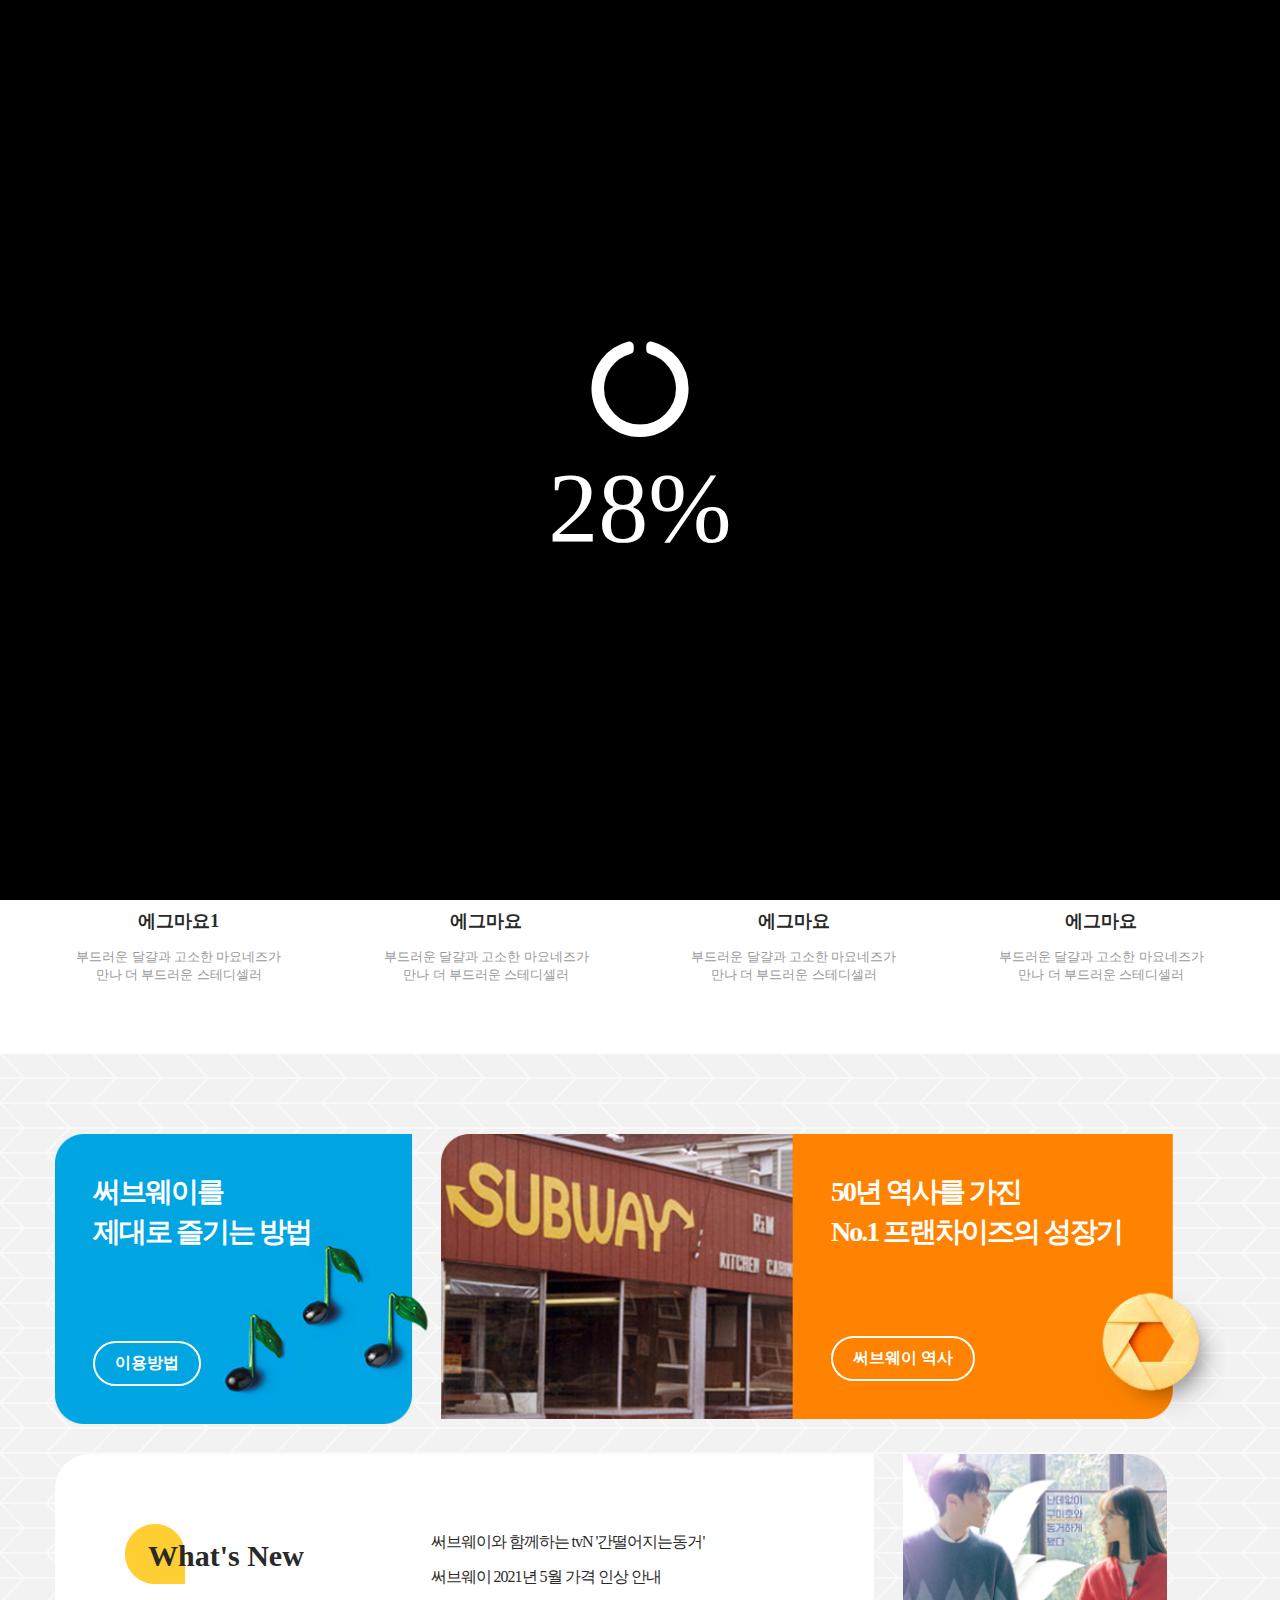
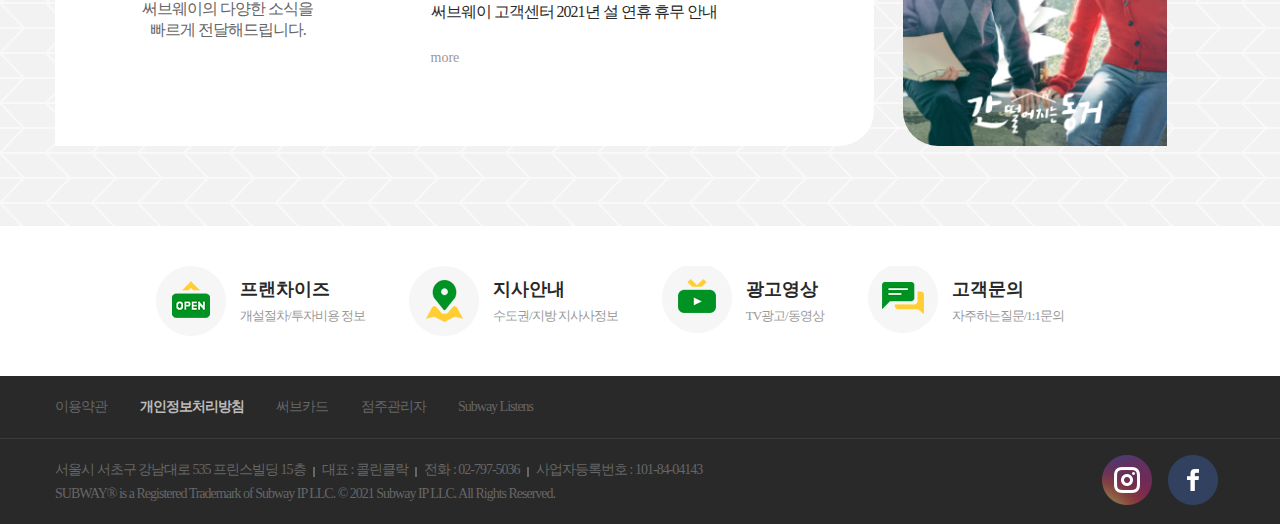
<file: index.html>
<!DOCTYPE html>
<html lang="ko">
<head>
    <meta charset="UTF-8">
    <meta http-equiv="X-UA-Compatible" content="IE=edge">
    <meta name="viewport" content="width=device-width, initial-scale=1.0">
    <title>써브웨이</title>
    <link rel="stylesheet" href="./css/slick.css">
    <link rel="stylesheet" href="https://use.fontawesome.com/releases/v5.7.0/css/all.css">
    <link rel="stylesheet" href="./css/index.css">
    <script src="./js/jquery-1.12.4.min.js"></script>
    <script src="./js/jquery-ui.min.js"></script>
    <script src="./js/slick.min.js"></script>
</head>
<body>
    

    <div id="header">
        <div class="mobtop">
            <h1><a href="#"><img src="./images/logo_w.png" alt="써브웨이"></a></h1>
            <div class="ham">열기</div>
        </div>
        <div class="pcmobcover">
            <div class="pcmob">
                <div class="inner topmenu">
                    <h1><a href="#"><img src="./images/logo_w.png" alt="써브웨이"></a></h1>
                    <div class="meminfo">
                        로그인 해주세요.<br>
                        아직 회원이 아니신가요?
                    </div>
                    <div class="membership">
                        <a href="#">로그인</a>
                        <a href="#">회원가입</a>
                        <a href="#">
                            <img src="./images/icon_utill_global.png" alt="써브웨이글로벌스토어">
                        </a>
                    </div>
                    <div class="closet">
                        <a href="javascript:;">설정</a>
                        <a href="javascript:;">닫기</a>
                    </div>
                </div>
                <div class="order">
                    <ul>
                        <li><a href="javascript:;">FAST-SUB</a></li>
                        <li><a href="javascript:;">HOME-SUB</a></li>
                        <li><a href="javascript:;">단체주문</a></li>
                        <li><a href="javascript:;">써브카드</a></li>
                        <li><a href="javascript:;">쿠폰</a></li>
                        <li><a href="javascript:;">e-Gift</a></li>
                    </ul>
                </div>
                <div id="nav">
                    <ul class="depth1 inner cf">
                            <li><a href="#">메뉴소개</a>
                                <ul class="depth2">
                                    <li><a href="#">샌드위치</a></li>
                                    <li><a href="#">랩ㆍ기타</a></li>
                                    <li><a href="#">찹샐러드</a></li>
                                    <li><a href="#">아침메뉴</a></li>
                                    <li><a href="#">스마일썹</a></li>
                                    <li><a href="#">단체메뉴</a></li>
                                </ul>
                            </li>
                            <li><a href="#">이용방법</a>
                                <ul class="depth2">
                                    <li><a href="#">써브웨이 이용방법</a></li>
                                    <li><a href="#">단체메뉴 이용방법</a></li>
                                    <li><a href="#">신선한 재료 소개</a></li>
                                    <li><a href="#">App 이용방법</a></li>
                                </ul>
                            </li>
                            <li><a href="#">새소식</a>
                                <ul class="depth2">
                                    <li><a href="#">이벤트ㆍ프로모션</a></li>
                                    <li><a href="#">뉴스ㆍ공지사항</a></li>
                                    <li><a href="#">광고영상</a></li>
                                </ul>
                            </li>
                            <li><a href="#">써브웨이</a>
                                <ul class="depth2">
                                    <li><a href="#">써브웨이 역사</a></li>
                                    <li><a href="#">써브웨이 약속</a></li>
                                    <li><a href="#">샌드위치 아티스트 지원</a></li>
                                    <li><a href="#">매장찾기</a></li>
                                </ul>
                            </li>
                            <li><a href="#">가맹점</a>
                                <ul class="depth2">
                                    <li><a href="#">써브웨이 프랜차이즈</a></li>
                                    <li><a href="#">가맹관련 FAQ</a></li>
                                    <li><a href="#">가맹신청ㆍ문의</a></li>
                                    <li><a href="#">지사안내</a></li>
                                    <li><a href="#">사업설명회</a></li>
                                </ul>
                            </li>
                            <li><a href="#">온라인 주문</a>
                                <ul class="depth2">
                                    <li><a href="#">FAST-SUB</a></li>
                                    <li><a href="#">HOME-SUB</a></li>
                                    <li><a href="#">단체주문</a></li>
                                </ul>
                            </li>
                    </ul>
                    <div class="bgbox"></div>
                </div>
            </div>
        </div>
        <div class="scrolling-bar"></div>
    </div>


    <div id="main">
        <div class="slideOuter">
            <div class="slideInner">
                <div class="slide slide1">
                    <img src="./images/banner1.jpg" alt="">
                </div>
                <div class="slide slide2">
                    <img src="./images/banner2.jpg" alt="">
                </div>
                <div class="slide slide3">
                    <img src="./images/banner3.png" alt="">
                </div>
                <div class="slide slide4">
                    <img src="./images/banner4.png" alt="">
                </div>
            </div>
        </div>

        <div class="store inner">
            <div class="storeinfo">
                    <div>
                        <a href="#">
                            <img src="./images/icon_map.png" alt="">
                            <strong>매장찾기</strong>
                        </a>
                    </div>
                    <div>
                        <a href="#">
                            <img src="./images/icon_franchise.png" alt="">
                            <strong>가맹신청ㆍ문의</strong>
                        </a>
                    </div>
            </div>
        </div>


        <div class="subwaymenu">
            <div class="">
                <h2>Subway's Menu</h2>
                <div class="title">
                    <ul>
                        <li class="active">클래식</li>
                        <li>프레쉬&amp;라이트</li>
                        <li>프리미엄</li>
                        <li>아침메뉴</li>
                    </ul>
                </div>
                <div class="content">
                    <div data-num="0">
                        <ul>
                            <li>
                                <a href="http://naver.com">
                                    <img src="./images/sandwich_cl06.jpg" alt="">
                                    <strong>에그마요1</strong>
                                    <p>부드러운 달걀과 고소한 마요네즈가 만나 더 부드러운 스테디셀러</p>
                                </a>
                            </li>
                            <li>
                                <a href="#">
                                    <img src="./images/sandwich_cl06.jpg" alt="">
                                    <strong>에그마요</strong>
                                    <p>부드러운 달걀과 고소한 마요네즈가 만나 더 부드러운 스테디셀러</p>
                                </a>
                            </li>
                            <li>
                                <a href="#">
                                    <img src="./images/sandwich_cl06.jpg" alt="">
                                    <strong>에그마요</strong>
                                    <p>부드러운 달걀과 고소한 마요네즈가 만나 더 부드러운 스테디셀러</p>
                                </a>
                            </li>
                            <li>
                                <a href="#">
                                    <img src="./images/sandwich_cl06.jpg" alt="">
                                    <strong>에그마요</strong>
                                    <p>부드러운 달걀과 고소한 마요네즈가 만나 더 부드러운 스테디셀러</p>
                                </a>
                            </li>
                        </ul>
                    </div>
                    <div data-num="1">
                        <ul>
                            <li>
                                <a href="#">
                                    <img src="./images/sandwich_cl06.jpg" alt="">
                                    <strong>에그마요2</strong>
                                    <p>부드러운 달걀과 고소한 마요네즈가 만나 더 부드러운 스테디셀러</p>
                                </a>
                            </li>
                            <li>
                                <a href="#">
                                    <img src="./images/sandwich_cl06.jpg" alt="">
                                    <strong>에그마요</strong>
                                    <p>부드러운 달걀과 고소한 마요네즈가 만나 더 부드러운 스테디셀러</p>
                                </a>
                            </li>
                            <li>
                                <a href="#">
                                    <img src="./images/sandwich_cl06.jpg" alt="">
                                    <strong>에그마요</strong>
                                    <p>부드러운 달걀과 고소한 마요네즈가 만나 더 부드러운 스테디셀러</p>
                                </a>
                            </li>
                            <li>
                                <a href="#">
                                    <img src="./images/sandwich_cl06.jpg" alt="">
                                    <strong>에그마요</strong>
                                    <p>부드러운 달걀과 고소한 마요네즈가 만나 더 부드러운 스테디셀러</p>
                                </a>
                            </li>
                        </ul>
                    </div>
                    <div data-num="2">
                        <ul>
                            <li>
                                <a href="#">
                                    <img src="./images/sandwich_cl06.jpg" alt="">
                                    <strong>에그마요3</strong>
                                    <p>부드러운 달걀과 고소한 마요네즈가 만나 더 부드러운 스테디셀러</p>
                                </a>
                            </li>
                            <li>
                                <a href="#">
                                    <img src="./images/sandwich_cl06.jpg" alt="">
                                    <strong>에그마요</strong>
                                    <p>부드러운 달걀과 고소한 마요네즈가 만나 더 부드러운 스테디셀러</p>
                                </a>
                            </li>
                            <li>
                                <a href="#">
                                    <img src="./images/sandwich_cl06.jpg" alt="">
                                    <strong>에그마요</strong>
                                    <p>부드러운 달걀과 고소한 마요네즈가 만나 더 부드러운 스테디셀러</p>
                                </a>
                            </li>
                            <li>
                                <a href="#">
                                    <img src="./images/sandwich_cl06.jpg" alt="">
                                    <strong>에그마요</strong>
                                    <p>부드러운 달걀과 고소한 마요네즈가 만나 더 부드러운 스테디셀러</p>
                                </a>
                            </li>
                        </ul>
                    </div>
                    <div data-num="3">
                        <ul>
                            <li>
                                <a href="#">
                                    <img src="./images/sandwich_cl06.jpg" alt="">
                                    <strong>에그마요4</strong>
                                    <p>부드러운 달걀과 고소한 마요네즈가 만나 더 부드러운 스테디셀러</p>
                                </a>
                            </li>
                            <li>
                                <a href="#">
                                    <img src="./images/sandwich_cl06.jpg" alt="">
                                    <strong>에그마요</strong>
                                    <p>부드러운 달걀과 고소한 마요네즈가 만나 더 부드러운 스테디셀러</p>
                                </a>
                            </li>
                            <li>
                                <a href="#">
                                    <img src="./images/sandwich_cl06.jpg" alt="">
                                    <strong>에그마요</strong>
                                    <p>부드러운 달걀과 고소한 마요네즈가 만나 더 부드러운 스테디셀러</p>
                                </a>
                            </li>
                            <li>
                                <a href="#">
                                    <img src="./images/sandwich_cl06.jpg" alt="">
                                    <strong>에그마요</strong>
                                    <p>부드러운 달걀과 고소한 마요네즈가 만나 더 부드러운 스테디셀러</p>
                                </a>
                            </li>
                        </ul>
                    </div>
                </div>
            </div>
        </div>


        <div class="introduce">
            <div class="inner cf">
                <div class="kim one">
                    <img src="./images/bg_utilization.png" alt="">
                    <p class="tit">써브웨이를<br> 제대로 즐기는 방법</p>
                    <a class="btn" href="#">이용방법</a>
                </div>
                <div class="kim two">
                    <img src="./images/img_subway_history.png" alt="">
                    <p class="tit">50년 역사를 가진<br> No.1 프랜차이즈의 성장기</p>
                    <a class="btn" href="#">써브웨이 역사</a>
                </div>
                <div class="kim three">
                    <div class="what">
                        <h2>What's New</h2>
                        <p>써브웨이의 다양한 소식을
                            빠르게 전달해드립니다.</p>
                    </div>   
                    <div class="news">
                        <ul>
                            <li><a href="#">써브웨이와 함께하는 tvN '간떨어지는동거'</a></li>
                            <li><a href="#">써브웨이 2021년 5월 가격 인상 안내</a></li>
                            <li><a href="#">써브웨이 고객센터 2021년 설 연휴 휴무 안내</a></li>
                        </ul>
                        <a href="#">more</a>
                    </div> 
                </div>
                <div class="kim four">
                    <img src="./images/saram.png" alt="">
                </div>
            </div>
        </div>


        <div class="about">
            <ul class="inner">
                <li>
                    <a href="#">
                        <div class="icon"></div>
                        <div class="text">
                            <strong>프랜차이즈</strong>
                            <p>개설절차/투자비용 정보</p>
                        </div>
                    </a>
                </li>
                <li>
                    <a href="#">
                        <div class="icon"></div>
                        <div class="text">
                            <strong>지사안내</strong>
                            <p>수도권/지방 지사사정보</p>
                        </div>
                    </a>
                </li>
                <li>
                    <a href="#">
                        <div class="icon"></div>
                        <div class="text">
                            <strong>광고영상</strong>
                            <p>TV광고/동영상</p>
                        </div>
                    </a>
                </li>
                <li>
                    <a href="#">
                        <div class="icon"></div>
                        <div class="text">
                            <strong>고객문의</strong>
                            <p>자주하는질문/1:1문의</p>
                        </div>
                    </a>
                </li>
            </ul>
        </div>
    </div>

    <div id="footer">
        <div class="bottommenu">
            <div class="inner">
                <a href="#">이용약관</a>
                <a href="#"><strong>개인정보처리방침</strong></a>
                <a href="#">써브카드</a>
                <a href="#">점주관리자</a>
                <a href="#">Subway Listens</a>
            </div>
        </div>
        <div class="info inner">
            <div>
                <span class="addr">서울시 서초구 강남대로 535 프린스빌딩 15층</span>
                <span class="ceo">대표 : 콜린클락</span>
                <span class="tel">전화 : 02-797-5036</span>
                <span class="businessNo">사업자등록번호 : 101-84-04143</span>
            </div>
            <div>
                SUBWAY&reg; is a Registered Trademark of Subway IP LLC. &copy; 2021 Subway IP LLC. All Rights Reserved.
            </div>
            <div class="sns">
                <div></div>
                <div></div>
            </div>
        </div>
    </div>

    <div class="introAni">
        <div><i class="fas fa-circle-notch fa-spin"></i></div>
        <div>0%</div>
    </div>

    <!-- 레이어팝업 -->
    <!-- <div class="popup">
        <img src="./images/popup.png" alt="">
        <div>
            <input type="checkbox"> 오늘 하루 그만 보기
            <a href="javascript:;">닫기</a>            
        </div>
    </div> -->

   <script src="./js/index.js"></script>
</body>
</html>
</file>
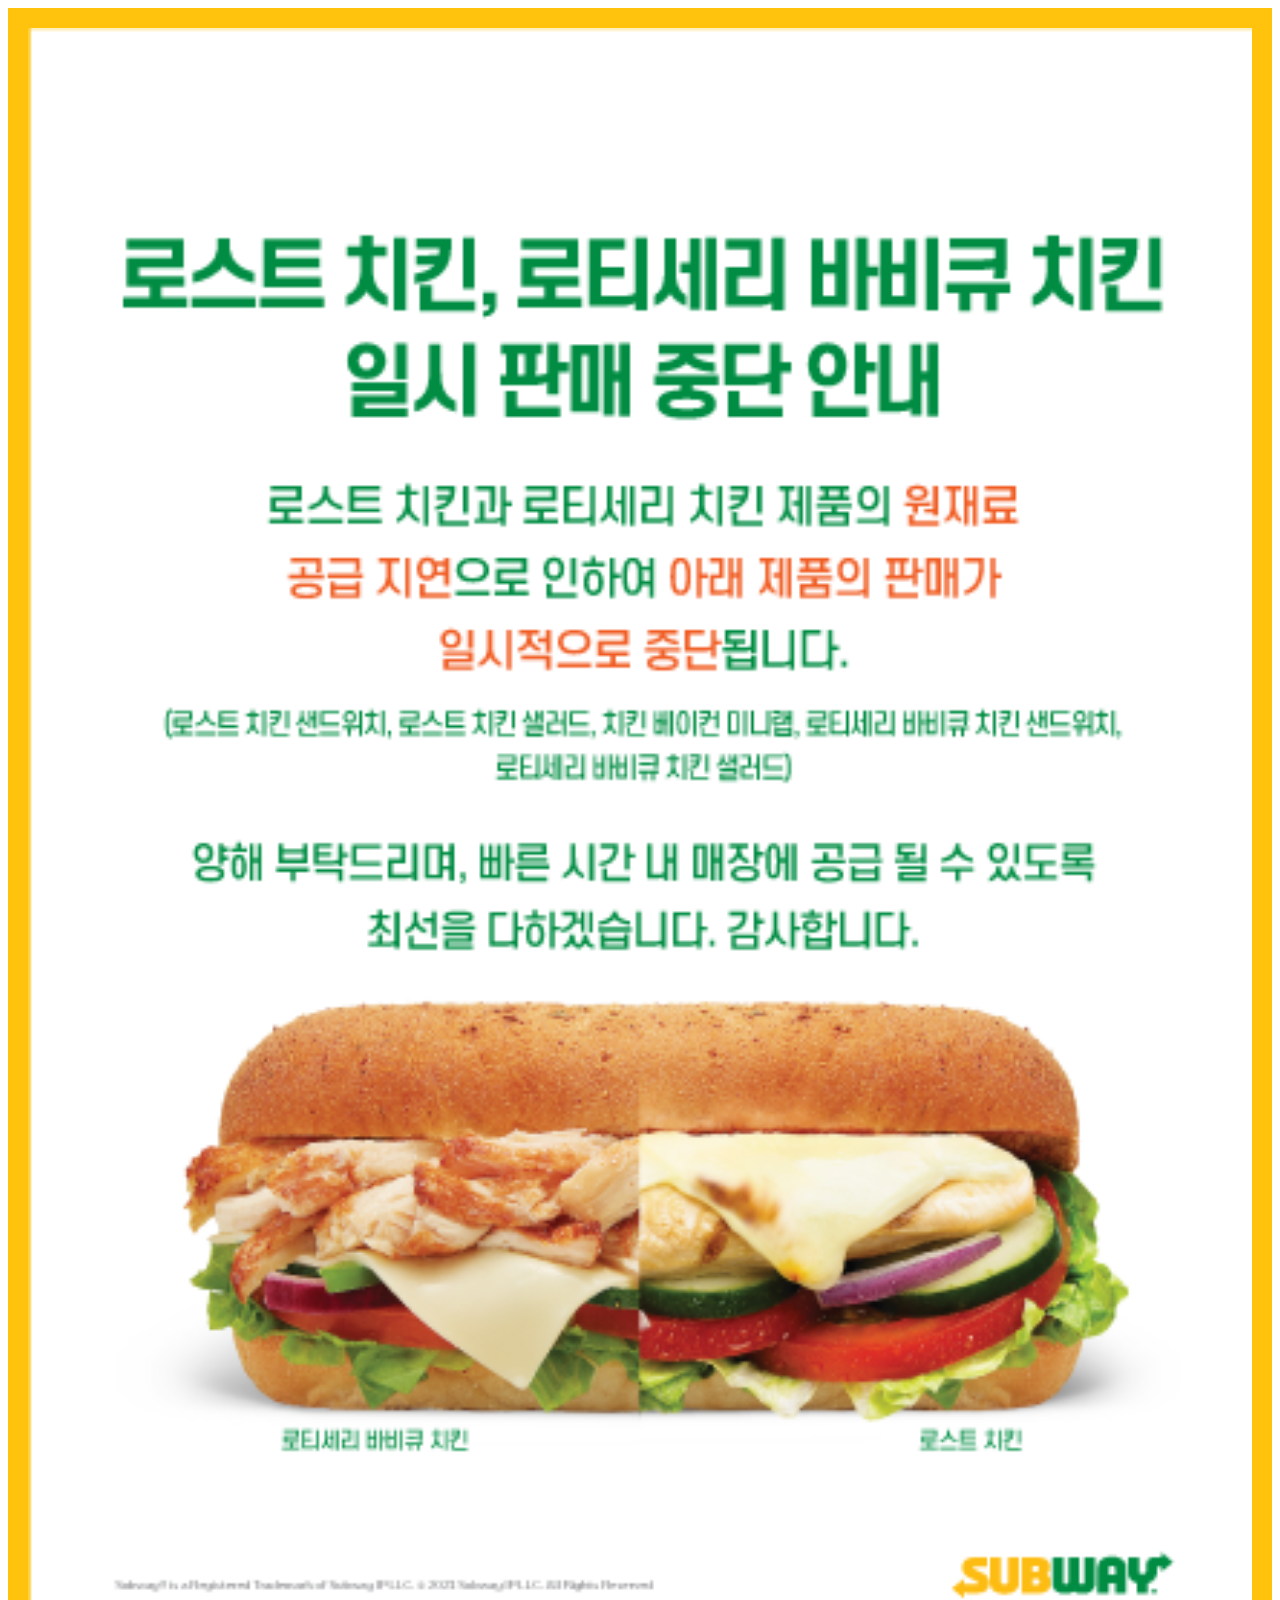
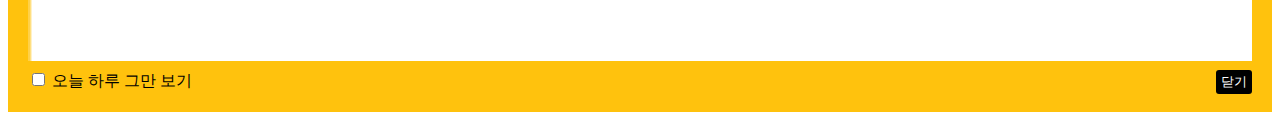
<file: popup.html>
<!DOCTYPE html>
<html lang="ko">
<head>
    <meta charset="UTF-8">
    <meta http-equiv="X-UA-Compatible" content="IE=edge">
    <meta name="viewport" content="width=device-width, initial-scale=1.0">
    <title>공지사항</title>
    <style>
    .popup { background:#ffc20d;
            padding:20px; color:#000;
    }
    .popup img { width:100% }
    .popup div { margin-top:5px; position:relative }
    .popup div a { position:absolute; top:0; right:0; 
        background:#000; color:#fff; padding:3px 5px; 
        text-decoration:none; border-radius:3px; 
        font-size:13px; z-index:99999999 }
    </style>
</head>
<body>
    
    <div class="popup">
        <img src="./images/popup.png" alt="">
        <div>
            <input type="checkbox" id="chk" onclick="wclose()"> 오늘 하루 그만 보기
            <a href="javascript:;" id="cclose" onclick="wclose()">닫기</a>            
        </div>
    </div>

    <script>
        var chk = document.querySelector('#chk')
        function wclose() {
            if ( chk.checked ) {
                var d = new Date()
                d.setTime(d.getTime()+(24*60*60*1000))
                var expires = "expires="+d.toUTCString()
                document.cookie = "popupYN=Y;"+expires
            } else {
                document.cookie = "popupYN=N"
            }
            window.close()
        }


    </script>
</body>
</html>
</file>
<file: css/index.css>
@charset "utf-8";

* {margin: 0; padding: 0; box-sizing: border-box;}
ul{list-style: none;}
a {text-decoration: none; color: inherit;}
img { max-width:100%; vertical-align:middle }
.inner { max-width:1170px; margin:0 auto; }
.cf::after { content:''; display:block; clear:both }
body { font-size:16px; color:#666; }

/* 9월 17일 수정할것 */
.introAni {
    position:fixed;
    top:0; left:0; bottom:0; width:100%;
    background:#000;
    font-size:100px; color:#fff; z-index:999999999;
    display:flex; flex-direction:column;
    align-items:center; justify-content: center;
}

.popup {
    position:fixed;
    left:100px;
    top:100px; 
    z-index:99999999;
    background:#ffc20d;
    padding:20px; color:#000;
}
.popup div { margin-top:5px; position:relative }
.popup div a { position:absolute; top:0; right:0; }


#header { border-top: 5px solid #009223; transition:all 0.3s }
#header.on {
    position:fixed; width:100%; left:0; top:0; z-index:99999; background:#fff;
}

#header .inner { position:relative }
#header .mobtop { display:none }
#header .pcmob .order {
    display:none 
}
#header .pcmob .closet {
    display:none 
}
#header .pcmob .meminfo {
    display:none 
}

.pcmob h1 {text-align: center ; padding:30px 0px; transition:all 0.3s }
#header.on .pcmob h1 {
    position:absolute; left:50px;
    text-align: center ; padding:0px 0px;
    top:50%; transform:translateY(-50%)
}
.membership { position:absolute; top:50px; right:0; 
    color: #666666;
    font-size: 13px; transition:all 0.3s
}
#header.on .membership { right:50px; top:50%; 
    transform:translateY(-50%)
}
.membership a { padding:0 15px;
    /* 높이가 다른 인라인요소들을 중간선에 맞추기 위한 속성 */
    vertical-align:middle; 
}
.membership a:last-child { 
    /* padding:0 0 0 5px; */
    padding-left:5px;
    padding-right:0px;
 }
.membership a:nth-child(2) { position:relative }
.membership a:nth-child(2)::after {
    content:''; 
    position:absolute; top:50%; 
    left:-3px; 
    width:3px; height:3px; background:#ddd; 
    margin-top:-1.5px;
}


/* 1단계 메뉴 */
#nav .depth1 > li{
    /* display: inline-block; */
    float:left; 
    text-align: center;
    width:16.6666%;
    border:0px solid #000; 
    position:relative;
}
#nav .depth1 > li > a{
    display: block; 
    font-size: 18px;
    color: #292929;
    font-weight: bold;
    letter-spacing: -0.72px;  
    padding: 30px 0px; 
}
#nav .depth1 > li:hover > a {
    color:#009223;
}


/* 2단계 메뉴 */
#nav .depth2 {
    position:absolute;
    top:100%; width:100%; height:0px; opacity:0;
    /* overflow:hidden : 아래의 삼각형 때문에 잠시 주석처리함 */
    left:0; border:0px solid #000; 
    background:#fff; padding:20px 0px; 
    /* display:none;  */
    z-index:99; font-size:15px; 
    color:#666; border-top:1px solid #e5e5e5;
    transition:all 0.3s;
}
#nav .depth1 > li .depth2::after { 
     transition:all 0.5s; opacity:0;
     content:'';
    width:0; height:0;
    border:8px solid #009223;
    border-top:none;
    border-left-color:transparent;
    border-right-color:transparent;
    position:absolute; top:-9px; left:50%; margin-left:-8px;
    z-index:99999999;
}
#nav .depth1 > li:hover .depth2::after {
    opacity:1
}

#nav .depth1:hover > li > .depth2 {
    display:block; 
    height:244px; opacity:1;
}
#nav .depth2 > li {
    line-height:2.3em;
}
#nav .depth2 > li:hover {
    text-decoration:underline;
    color:#009223;
}

#nav { position:relative }
#nav .bgbox {
    width:100%; height:0px;
    background:#fff;
    border-top:1px solid #e5e5e5;
    position:absolute;
    top:100%; z-index:98;
    /* display:none; */
    transition:all 0.3s
}
#nav .depth1:hover + .bgbox {
    /* display:block;  */
    height:244px;
}

#header.on .scrolling-bar {
    position:absolute; bottom:0; 
    width:0%; left:0; background-color:red;
    height:3px; 
}


@media screen and (max-width:1600px) {
    #header.on .pcmob h1 { left:20px }
    #header.on .membership { right:20px }
    #header.on  #nav .inner {
        max-width:800px;  
    } 
    #header.on  #nav .depth2 {
        font-size:12px;
    }
}

@media screen and (max-width:1250px) {
    #header.on .pcmob h1 img { width:150px }
    #header.on  #nav .inner {
        max-width:650px;  
    } 
    #header.on  #nav .depth2 {
        font-size:10px;
    }
}

@media screen and (max-width:800px) {

    #header.on  #nav .depth2 {
        font-size:15px;
    }
    #header .pcmobcover {
        position:fixed;
        top:0; left:0; right:0; bottom:0;
        background:rgba(0,0,0,0.7);
        z-index:999999;
        display:none;
    }
    #header .pcmob {
        position:absolute; height:100%; width:95%; background:#e5e5e5; 
        top:0; left:-95%; 
        overflow-y:auto;
        transition:all 0.5s; 
    }
    #header .pcmob.on { left:0 }

    #header .mobtop {display:block; position:relative; }
    #header .mobtop h1 { text-align:center; padding:10px 0 20px }
    #header .mobtop h1 img { width:150px }
    #header .ham { position:absolute; top:50%; left:20px;
        transform:translateY(-50%); z-index:9999;
    }

#header .inner { position:relative; }
#header .pcmob .order { display:block;
    background:#fff;
    padding:20px; color:#000;
    position:absolute; top:250px; left:20px; right:20px; 
    border-radius:50px 0px 50px 0px; 
}
#header .pcmob .closet {display:block;
    position:absolute; top:20px; right:20px; 
    color:#fff; 
}
#header .pcmob .meminfo {
        display:block; 
        color:#fff; 
        padding:30px 0;
        font-size:20px;
}

#header .topmenu { background-color:green; 
    padding:20px 20px 100px; }

.pcmob h1 {text-align: left ; padding:0px 0px; transition:all 0.3s }
.pcmob h1 img { width:100px }
#header.on .pcmob h1 {
    position:static; left:50px;
    text-align: left ; padding:0px 0px;
    top:50%; transform:translateY(0%)
}
.membership { position:static; top:50px; right:0; 
    color: #666666;
    font-size: 13px; transition:all 0.3s;
    text-align:center;
}
#header.on .membership { right:50px; top:50%; 
    transform:translateY(0%); position:static;
}
.membership a { padding:0;
    /* 높이가 다른 인라인요소들을 중간선에 맞추기 위한 속성 */
    vertical-align:middle; 
    display:inline-block; 
    background:#ffc300; color:#fff; 
    width:45%; height:40px; 
    text-align:center; line-height:40px; 
    border-radius:50px; font-size:18px; 
    font-weight:bold; 
}
.membership a:last-child { 
    /* padding:0 0 0 5px; */
    padding-left:5px;
    padding-right:0px;
    display:none; 
 }
.membership a:nth-child(2) { position:relative; 
    background:#fff; color:#000 }
.membership a:nth-child(2)::after {
    content:''; 
    position:absolute; top:50%; 
    left:-3px; 
    width:3px; height:3px; background:#ddd; 
    margin-top:-1.5px; display:none; 
}


/* 1단계 메뉴 */
#nav { background-color:#fff;  border-radius:30px 0 30px 0; 
    margin:120px 20px 20px; }
#nav .depth1 > li{
    /* display: inline-block; */
    float:none; 
    text-align: left;
    width:100%;
    border-bottom:1px solid #000; 
    position:relative;
}
#nav .depth1 > li:last-child {
    border-bottom:none;
}
#nav .depth1 > li > a{
    display: block; 
    font-size: 18px;
    color: #292929;
    font-weight: bold;
    letter-spacing: -0.72px;  
    padding: 20px 30px 20px 50px; 
    background-repeat:no-repeat;
    background-position:10px center;
    background-size:25px auto;
    position:relative
}
#nav .depth1 > li > a::after {
    content:''; width:24px; height:16px;
    background-image:url(../images/icon_gnb_arr.png);
    background-repeat:no-repeat;
    background-position:0 0px;
    position:absolute; top:25px; right:15px; 
}
#nav .depth1 > li > a.on::after { 
    background-position:0 -16px;
}
#nav .depth1 > li:hover > a {
    color:#000;
}
#nav .depth1 > li:nth-child(1) > a { background-image:url(../images/icon_app_gnb_customer.png) }
#nav .depth1 > li:nth-child(2) > a { background-image:url(../images/icon_app_gnb_customer.png) }
#nav .depth1 > li:nth-child(3) > a { background-image:url(../images/icon_app_gnb_customer.png) }
#nav .depth1 > li:nth-child(4) > a { background-image:url(../images/icon_app_gnb_customer.png) }
#nav .depth1 > li:nth-child(5) > a { background-image:url(../images/icon_app_gnb_customer.png) }
#nav .depth1 > li:nth-child(6) > a { background-image:url(../images/icon_app_gnb_customer.png) }



/* 2단계 메뉴 */
#nav .depth2 {
    position:static; /* static값은 left, right, bottom, top을 무시함 */
    top:100%; width:100%; height:auto; opacity:1;
    /* overflow:hidden : 아래의 삼각형 때문에 잠시 주석처리함 */
    left:0; border:0px solid #000; 
    background:#fff; padding:20px 20px; 
    z-index:99; font-size:15px; 
    color:#666; border-top:1px solid #e5e5e5;
    transition:all 0s;
    display:none;
}
#nav .depth1 > li .depth2::after { 
     display:none
}
#nav .depth1 > li:hover .depth2::after {
    display:none; 
}

#nav .depth1:hover > li > .depth2 {
    display:none;  
    height:auto; opacity:1;
}
#nav .depth2 > li {
    line-height:2.3em;
}
#nav .depth2 > li:hover {
    text-decoration:none;
    color:#009223;
}

#nav { position:relative }
#nav .bgbox { display:none; }
#nav .depth1:hover + .bgbox { display:none; }

#header.on .scrolling-bar { display:none; }




}






#main { }

/* 슬라이드 */
#main .slideOuter {
    /* height:436.09px;
    overflow:hidden */
}
.slideInner { position:relative }
.slideInner .slick-dots {
    position:absolute; bottom:50px;
    width:585px; 
    text-align:right; left:50%;
}
.slideInner .slick-dots li {
    display:inline-block; 
    margin:0 5px;
}
.slideInner .slick-dots li button {
    width:10px; height:10px;
    border-radius:50px;
    border:none;
    background-color:#fff;
    color:#fff;
    font-size:1px; 
}
.slideInner .slick-dots li.slick-active button {
    width:30px; 
    background-color:#ffc300;
    color:#ffc300;
}

.slideInner .slide img { transform:scale(1); transition:all 2s 0.6s;  }
.slideInner .slide.slick-active img { transform:scale(1.2) }


/* 매장찾기, 가맹신청문의 */
#main .store { position:relative; height:80px }
#main .storeinfo { position:absolute;
    top:-30px; right:0; 
}
#main .storeinfo > div {
    width:300px; float:left;   
}
#main .storeinfo > div:first-child {
    background-color:#ffce32; color:#000;
    border-radius:30px 0 0 0;
}    
#main .storeinfo > div:last-child {
    background-color:#009223; color:#fff;
    border-radius:0 0 30px 0;
}  
#main .storeinfo > div > a { display:block; 
    height:80px; text-align:center; font-size:22px; 
    line-height:80px;
    letter-spacing:-2px;
}


/* 서브웨이 메뉴 */
#main .subwaymenu { padding-top:40px }
#main .subwaymenu > div { position:relative; max-width:1230px; margin:0 auto;
overflow:hidden; }
#main .subwaymenu h2 { 
    font-size:40px; height:60px;
    background-image:url(../images/bul_tit.png);
    background-repeat: no-repeat;
    padding-left:25px; 
    color:#000;
}
#main .subwaymenu .title {
    position:absolute; right:0;
    top:20px; 
}
#main .subwaymenu .title li { float:left; 
    padding:0 20px;  font-weight:bold; 
    cursor:pointer; position:relative;
}
#main .subwaymenu .title li.active {
    color:#009223
}

#main .subwaymenu .title li:last-child {  
    padding-right:0;  
}
#main .subwaymenu .title li::after {
    content:'';
    width:1px; height:13px; background-color:#ddd;
    position:absolute; top:5px; right:0; 
}
#main .subwaymenu .title li:last-child::after {
    display:none }

#main .subwaymenu .content { padding:30px 0 50px; 
    width:400%; overflow:hidden
}
#main .subwaymenu .content > div {
    width:25%; float:left; 
}

#main .subwaymenu .content ul { overflow:hidden }
#main .subwaymenu .content li {
    width:25%; float:left; padding:20px 15px; 
    text-align:center; position:relative; 
    overflow:hidden; 
}    
#main .subwaymenu .content li img { transition:all 0.5s }
#main .subwaymenu .content li strong {
    font-size:18px;
    color:#292929;
    transition:all 0.5s;
}
#main .subwaymenu .content li p {
    font-size:13px;
    color:#999;
    padding:15px 30px 0;
    transition:all 0.5s;
    word-break:keep-all
}



#main .subwaymenu .content li:hover p {
    opacity:0; 
}
#main .subwaymenu .content li:hover strong {
    display:inline-block;
    transform:scale(1.5) translateY(15px)
}
#main .subwaymenu .content li:hover img {
   transform:scale(1.25)
}
#main .subwaymenu .content li a::after {
    content:'';
    width:98px; height:98px;
    background-image:url(../images/btn_more.png);
    background-repeat:no-repeat;
    position:absolute;
    top:50%; left:50%;
    transform:translate(-50%, -50%);
    opacity:0; transition:all 0.5s;
}
#main .subwaymenu .content li:hover a::after { 
    opacity:1
}


/* 써브웨이 히스토리 */
#main .introduce {
    background-image:url(../images/bg_content.gif);
    padding:80px 0; 
}
#main .introduce .kim {
    float:left; 
    background-repeat:no-repeat;
}
#main .introduce .one { 
    width:33%;  position:relative
}
#main .introduce .two { 
    width:67%; position:relative
}
#main .introduce .three { 
    width:70%; overflow:hidden;
    background-color:#fff; 
    height:292.5px; margin-top:30px; 
    border-radius:35px 0 35px 0; 
    padding:70px; 
}
#main .introduce .three .what {
    width:45%; float:left; padding-right:100px; 
}
#main .introduce .three .what h2 {
    font-size:30px; color:#292929;
    background-image:url(../images/bul_tit.png);
    background-repeat:no-repeat;
    height:60px; padding:15px 0 0 23px;
}
#main .introduce .three .what p {
    /* font-size:16px; color:#666; */
    text-align:center;
    letter-spacing:-1px; padding:15px; 
}

#main .introduce .three .news {
    width:55%; float:left
}
#main .introduce .three .news li {
    color:#292929;
    line-height:2.2em;
    letter-spacing:-1px; 
}
#main .introduce .three .news li > a:hover { 
    color:#009223;
}
#main .introduce .three .news li > a {
    position:relative; 
}
#main .introduce .three .news li > a::after {
    content:'';
    width:0%; height:1px; background-color:#009223;
    position:absolute; left:0; bottom:0; 
    transition:all 0.5s;
}
#main .introduce .three .news li > a:hover::after { 
    width:100%; 
}


#main .introduce .three .news > a {
    font-size:14px;
    color:#999;
    display:inline-block; padding-top:20px; 
}


#main .introduce .four { 
    width:22.5%; margin:30px 5% 0 2.5%;
    /* border-radius:0 30px 0 30px; 
    overflow:hidden; */
}
#main .introduce .four img {
    border-radius:0 35px 0 35px; 
}


#main .introduce .kim .tit {
    font-size:28px; font-weight:bold;
    line-height:40px;
    letter-spacing:-2px; color:#fff;
    position:absolute; top:38px; left:38px;
}
#main .introduce .two .tit { 
    left:390px;
}
#main .introduce .kim .btn {
    color:#fff; 
    position:absolute; bottom:38px; left:38px;
    border:2px solid #fff; 
    display:inline-block;
    padding:10px 20px; 
    border-radius:50px;
    font-weight:bold;
}
#main .introduce .kim .btn:hover {
    background-color:rgba(0,0,0,0.5)
}
#main .introduce .two .btn { 
    left:390px;
}



/* 써브웨이 안내 */
#main .about .inner { overflow:hidden;
    padding:40px 0px; text-align:center;
}
#main .about li {
    /* float:left; width:25%; */
    display:inline-block; padding:0 20px; 
}
#main .about li:last-child {
    padding-right:80px;
 }
#main .about li .icon {
    width:70px; height:70px;
    background-image:url(../images/icon_quickmenu.png);
    display:inline-block;
    vertical-align:middle; margin-right:10px; 
}
#main .about li .text {
    display:inline-block; text-align:left;
    vertical-align:middle
}
#main .about li .text strong {
    font-size:18px;
    color:#292929
 }
 #main .about li .text p {
     font-size:13px;
     color:#999; margin-top:6px;
     letter-spacing:-1px; 
 }


#main .about li:first-child .icon {
    background-position:0 0;
}
#main .about li:nth-child(2) .icon {
    background-position:-70px 0;
}
#main .about li:nth-child(3) .icon {
    background-position:-140px 0;
}
#main .about li:last-child .icon {
    background-position:-210px 0;
}


/* 하단구역 */
#footer {
    background:#292929; font-size:14px;
    letter-spacing:-1px; 
}
#footer .bottommenu {
    border-bottom:1px solid #3b3b3b; 
    padding:22px 0; 
}
#footer .bottommenu a { padding-right:30px }
#footer .bottommenu strong { color:#bbb }
#footer .info { 
    padding:22px 0; position:relative; 
}
#footer .info > div:first-child {
    margin-bottom:7px 
}
#footer .info .sns {
    position:absolute; top:50%; transform:translateY(-50%);
    right:0; 
}
#footer .info .sns > div {
    width:50px; height:50px; display:inline-block;
    /* border:1px solid #fff;  */
    margin:0 7px; 
}
#footer .info .sns > div:first-child {
    background-image:url(../images/icon_sns_instar.png);
}
#footer .info .sns > div:last-child {
    background-image:url(../images/icon_sns_facebook.png);
}

#footer .info .sns > div:hover {
    background-position:-50px 0; 
}

#footer .info > div:first-child span {
    padding:0 7px; position:relative;
}
#footer .info > div:first-child span.addr {
    padding-left:0
}
#footer .info > div:first-child span::after { 
    content:'';
    position: absolute;
    left: -2px;
    top: 5px;
    width: 2px;
    height: 10px;
    background-color: #666666;
}
#footer .info > div:first-child span.addr::after { 
    display:none
}
</file>
